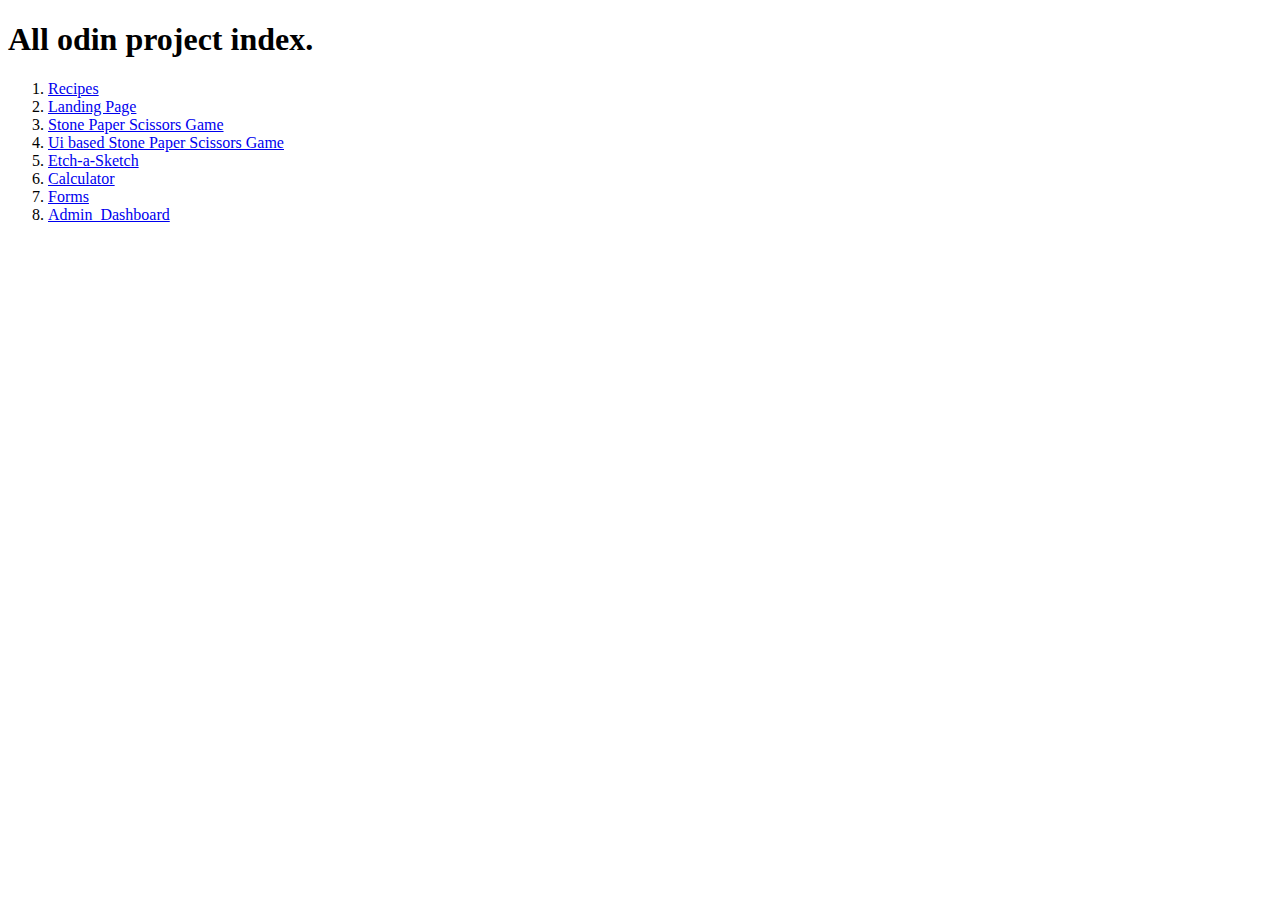
<file: index.html>
<!DOCTYPE html>
<html lang="en">
<head>
    <meta charset="UTF-8">
    <meta name="viewport" content="width=device-width, initial-scale=1.0">
    <title>
        Odin Project Index
    </title>
</head>
<body>
    <h1>All odin project index.</h1>
    <ol>
        <li><a href="https://yashyas.github.io/odin-recipes/" >Recipes</a></li>
        <li><a href="landing_page/index.html" >Landing Page</a></li>
        <li><a href="stonepaper/index.html" >Stone Paper Scissors Game</a></li>
        <li><a href="https://yashyas.github.io/stone-paper-scissor/index.html" >Ui based Stone Paper Scissors Game</a></li>
        <li><a href="https://yashyas.github.io/Etch-a-Sketch/index.html" >Etch-a-Sketch</a></li>
        <li><a href="https://yashyas.github.io/calculator/index.html" >Calculator</a></li>
        <li><a href="https://yashyas.github.io/forms/index.html" >Forms</a></li>
         <li><a href="https://yashyas.github.io/Admin_Dashboard/index.html" >Admin_Dashboard</a></li>
        
        
    </ol>
    
</body>
</html>
</file>
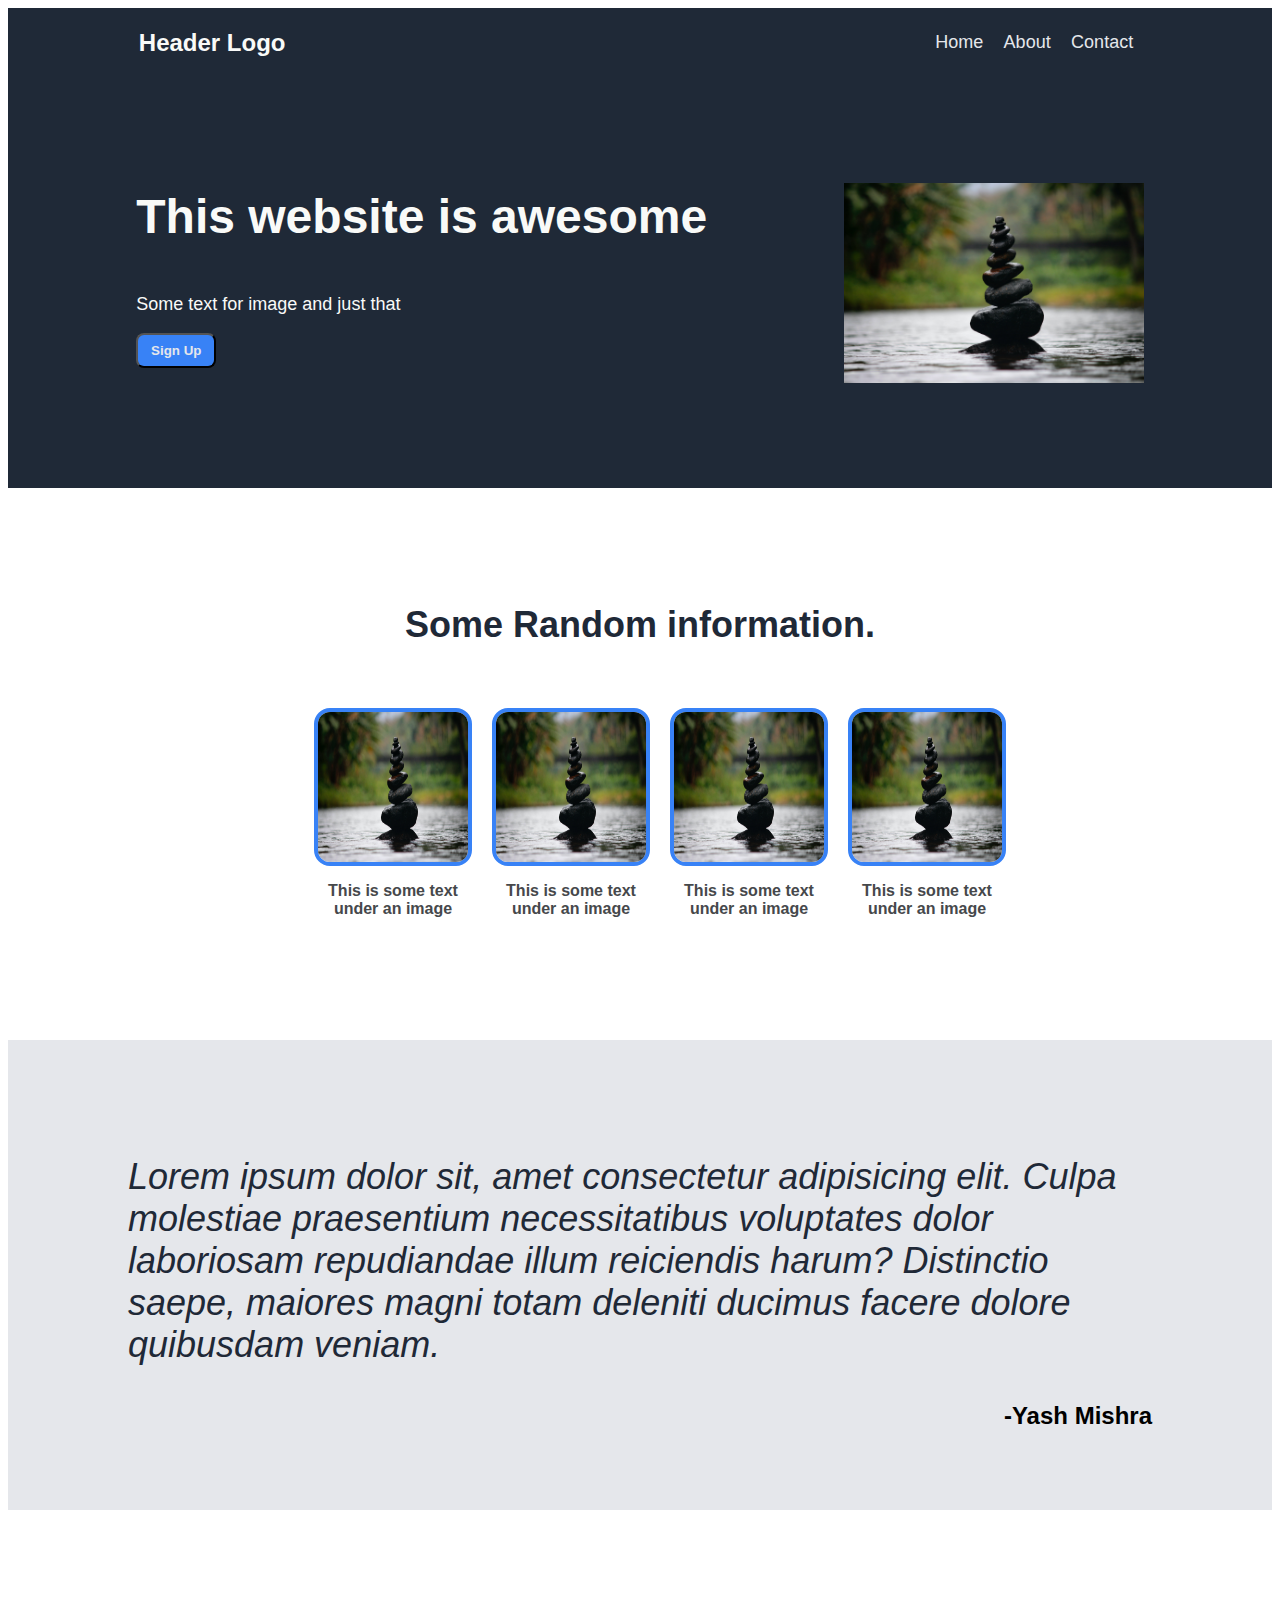
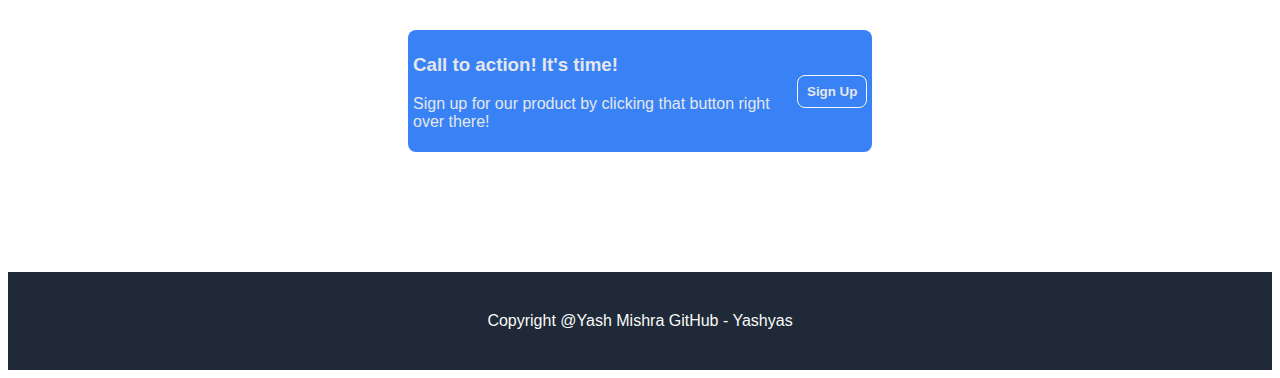
<file: landing_page/index.html>
<!DOCTYPE html>
<html lang="en">
<head>
    <meta charset="UTF-8">
    <link rel="stylesheet" href="style.css">
    <meta name="viewport" content="width=device-width, initial-scale=1.0">
    <title>Landing Page</title>
</head>
<body>
    <div class="container">
<!-- Header section -->
        <div class="header">
            <div class="logo">Header Logo</div>
            <ul>
                <li>Home</li>
                <li>About</li>
                <li>Contact</li>
            </ul>
        </div>
<!-- Content Section 1 -->
        <div class="cont1">
            <div class="l-1">
                <h1>This website is awesome</h1>
                <p>Some text for image and just that</p>
                <button>Sign Up</button>
            </div>
            <div class="r-1">
                <img src="images/image.jpg" >
            </div>
        </div>
<!-- Content Section 2 -->
        <div class="cont2">
            <div class="t-2">
                <h3>Some Random information.</h3>
            </div>
            <div class="b-2">
                <ul>
                    <li>
                        <img src="images/image.jpg">
                        <p>This is some text under an image</p>
                    </li>
                    <li>
                        <img src="images/image.jpg">
                        <p>This is some text under an image</p>
                    </li>
                    <li>
                        <img src="images/image.jpg">
                        <p>This is some text under an image</p>
                    </li>
                    <li>
                        <img src="images/image.jpg">
                        <p>This is some text under an image</p>
                    </li>
                </ul>
            </div>
           
        </div>
<!-- Content Section 3 -->
        <div class="cont3">
            <p>
                Lorem ipsum dolor sit, amet consectetur adipisicing elit. Culpa molestiae praesentium necessitatibus voluptates dolor laboriosam repudiandae illum reiciendis harum? Distinctio saepe, maiores magni totam deleniti ducimus facere dolore quibusdam veniam.
                
            </p>
            <div class="writer">
                -Yash Mishra
            </div>
        </div>
<!-- Content Section 4 -->
        <div class="cont4">
            
                <div class="l-4">
                    <h3>Call to action! It's time!</h3>
                    <p>Sign up for our product by clicking that button right over there!</p>
                </div>
                    <button>Sign Up</button>
            
        </div>
<!-- Footer Section  -->
        <div class="footer">
            <p>Copyright @Yash Mishra   GitHub - Yashyas </p>
        </div>
    </div>
</body>
</html>
</file>
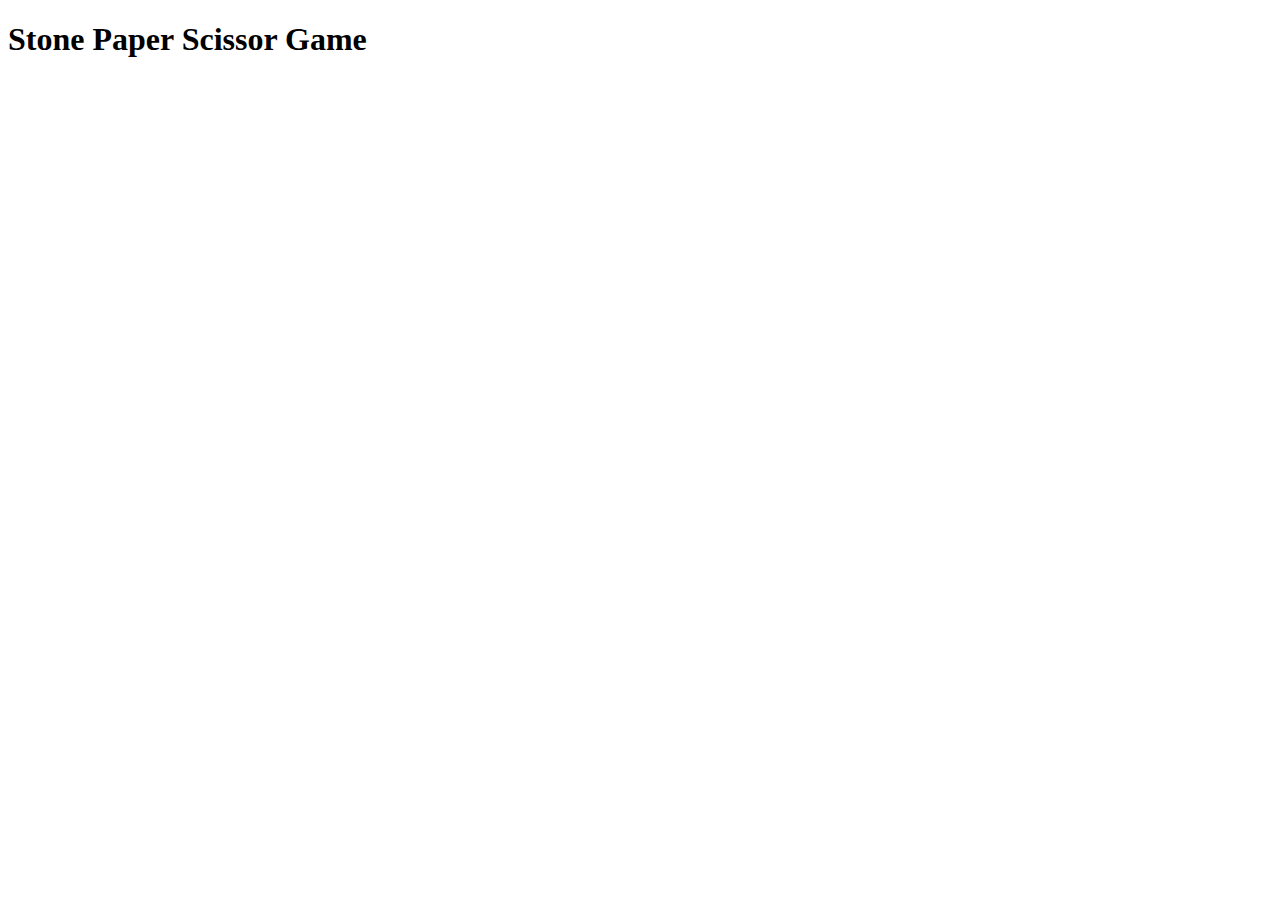
<file: stonepaper/index.html>
<!DOCTYPE html>
<html lang="en">
<head>
    <meta charset="UTF-8">
    <meta name="viewport" content="width=device-width, initial-scale=1.0">
    <title>Stone Paper Scissor</title>
    <script src="script.js"></script>
</head>
<body>
    <h1>Stone Paper Scissor Game</h1>
</body>
</html>
</file>
<file: landing_page/style.css>
body {
    font-family: "Helvetica", Sans-Serif;
    box-sizing: border-box;
    /* background-image: url("images/image.jpg"); */
  }
  button{
    background-color: #3882f6;
    color: #e5e7eb;
    border-radius: 8px;
    width: 80px;
    padding: 8px;
    font-weight: bolder;
    margin: 0;   
}
.container {
    display: flex;
    flex-direction: column;
    justify-content: space-evenly;

}
/* Header css bellow */
.header {
    display: flex;
    background-color: #1f2937;
    justify-content: space-around;
  }
.logo {
    display: flex;
    color: #f9faf8;
    font-size: 24px;
    font-weight:bolder;  
    align-items: center;
    margin-left:80px ;
    margin-right: 500px;
}
.header li {
    color: #e5e7eb;
    font-size: 18px;
    display: inline-block;
    margin: 4px;
    padding: 4px;
    text-align: center;
}
.header ul {
    margin-right: 80px;
    /* margin-left: auto; */
    
}
/* content 1 */
.cont1 {
    display: flex;
    background-color: #1f2937;
    justify-content: space-around;
}
/* left part of content 1 */
.l-1{
    display: flex;
    flex-direction: column;
    margin: 80px;
    margin-right: 20px;
    margin-bottom: 120px;
}
.l-1 h1{
    
    color: #f9faf8;
    font-size: 48px;
    font-weight:bolder;  
    align-items: center;
    
}
.l-1 p{
    color: #f9faf8;
    font-size: 18px;  
    align-items: center;
   
}
.l-1 button{
    align-items: center;  
}
/* right part of content 1 */
.r-1{
    display: flex;
    margin: 80px;
    margin-left: 20px;
    justify-content: center;
    align-items: center;
    
}
.r-1 img{
    width: 300px;
    height: auto;
    min-width: 100%;

}
/* Content 2 */
.cont2 {
    display: flex;
    flex-direction: column;
    text-align: center;
    padding: 80px;
}
/* heading in content 2 */
.t-2 h3{
    font-size: 36px;
    font-weight: bolder;
    color: #1f2937;
}
/* photo grid in content 2 */
.b-2 ul{
    display: flex;
    justify-content: center;
    align-items: center;
   
}
.b-2 li{
    display: flex;
    flex-direction: column;
    margin: 10px;
    text-align: center;
    justify-content: center;
    align-items: center;
}

.b-2 img{
    width: 150px;
    height: 150px;
    /* margin: 1px; */
    border: 4px solid #3882f6;
    border-radius: 16px;
    /* min-width: 100%; */
}
.b-2 p{
    width: 150px;
    height: auto;
    color: #46484b;
    font-weight: bold;
}
/* Content 3 */
.cont3 {
    display: flex;
    flex-direction: column;
    background-color: #e5e7eb;
    justify-content: center;
    align-items: center;
    padding: 80px;
    padding-left: 120px;
    padding-right: 120px;
}
.cont3 p{
    box-sizing: border-box;
    font-size: 36px;
    font-style: italic;
    font-weight: lighter;
    color: #1f2937;
    
}

.cont3 .writer{
    align-self: flex-end;
    width: fit-content;
    font-weight: bold;
    font-size: 24px;
}
/* content 4 */
.cont4 {
    
    display: flex;
    justify-content: space-evenly;
    align-items: center;
    margin: 120px;
    margin-left: 400px;
    margin-right: 400px;
    padding: 5px;
    background-color: #3882f6;
    color: #e5e7eb;
    gap: 20px;
    border-radius: 8px;
}
.cont4 button{
    border:1px solid #f9faf8;
}

/* footer */
.footer {
    text-align: center;
    background-color: #1f2937;
    color: #f9faf8;
    padding: 24px;

}
ul{
    list-style: none;
}
</file>
